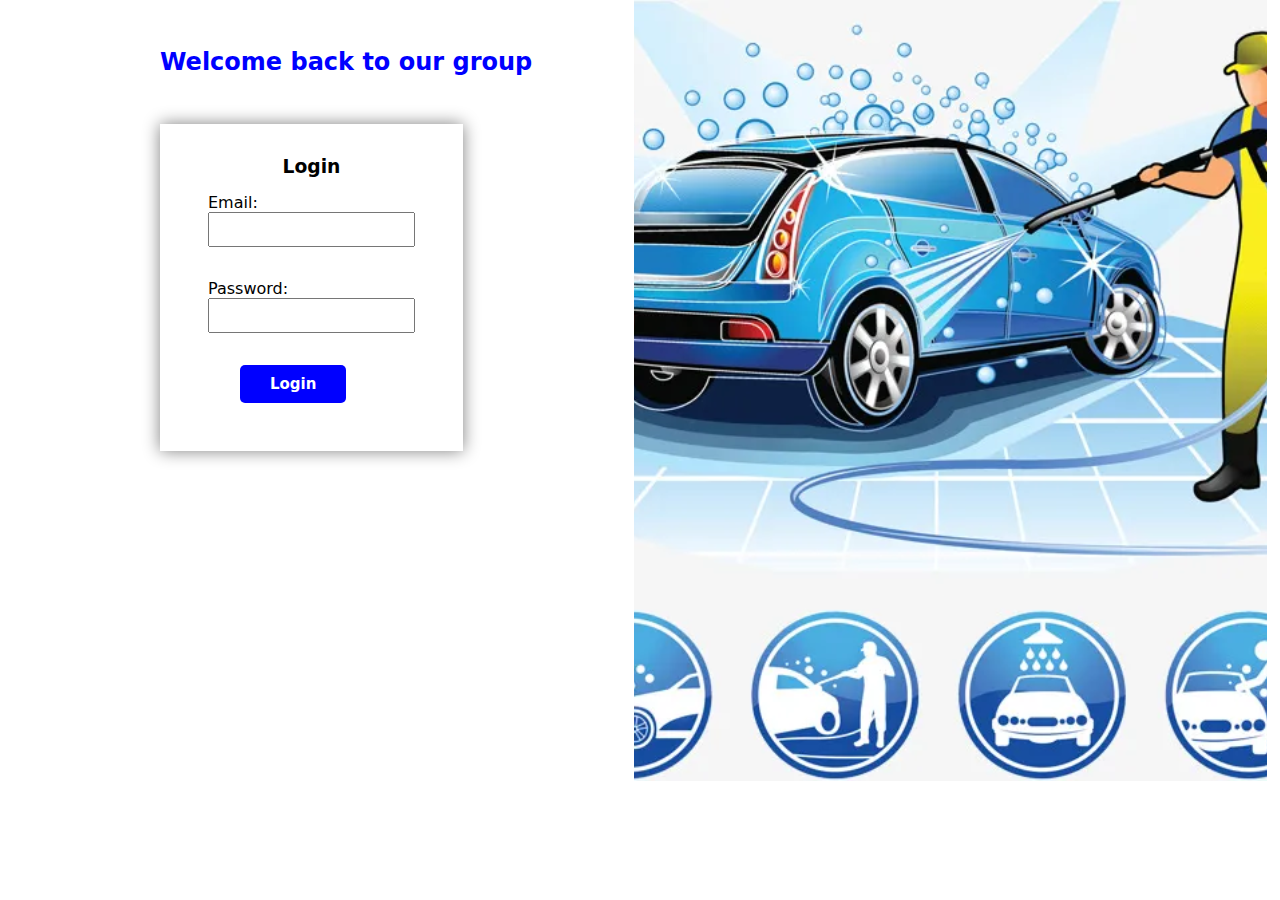
<file: Frontend/login.html>
<!DOCTYPE html>
<html lang="en">

<head>
    <meta charset="UTF-8">
    <meta name="viewport" content="width=device-width, initial-scale=1.0">
    <title>Document</title>
    <link rel="stylesheet" href="./login.css" />
</head>

<body>
    <div class="login-form">
        <div class="header">
            <h2>Welcome back to our group</h2>
        </div>
        <form action="../users/login.php" method="post" enctype="multipart/form-data">
            <h3>Login</h3>
            <label for="username">Email:</label>
            <input name="email" id="username" type="text">
            <label for="password">Password:</label>
            <input name="password" id="password" type="password">
            <button name="submit" type="submit">Login</button>
        </form>
    </div>
    <div style="display: inline-block;">
        <img src="./washing-car-png-hd-car-wash-beauty-care-services-rinse-car-wash-service-industry-png-and-psd-650 1.svg"
            alt="">
    </div>
</body>

</html>
</file>
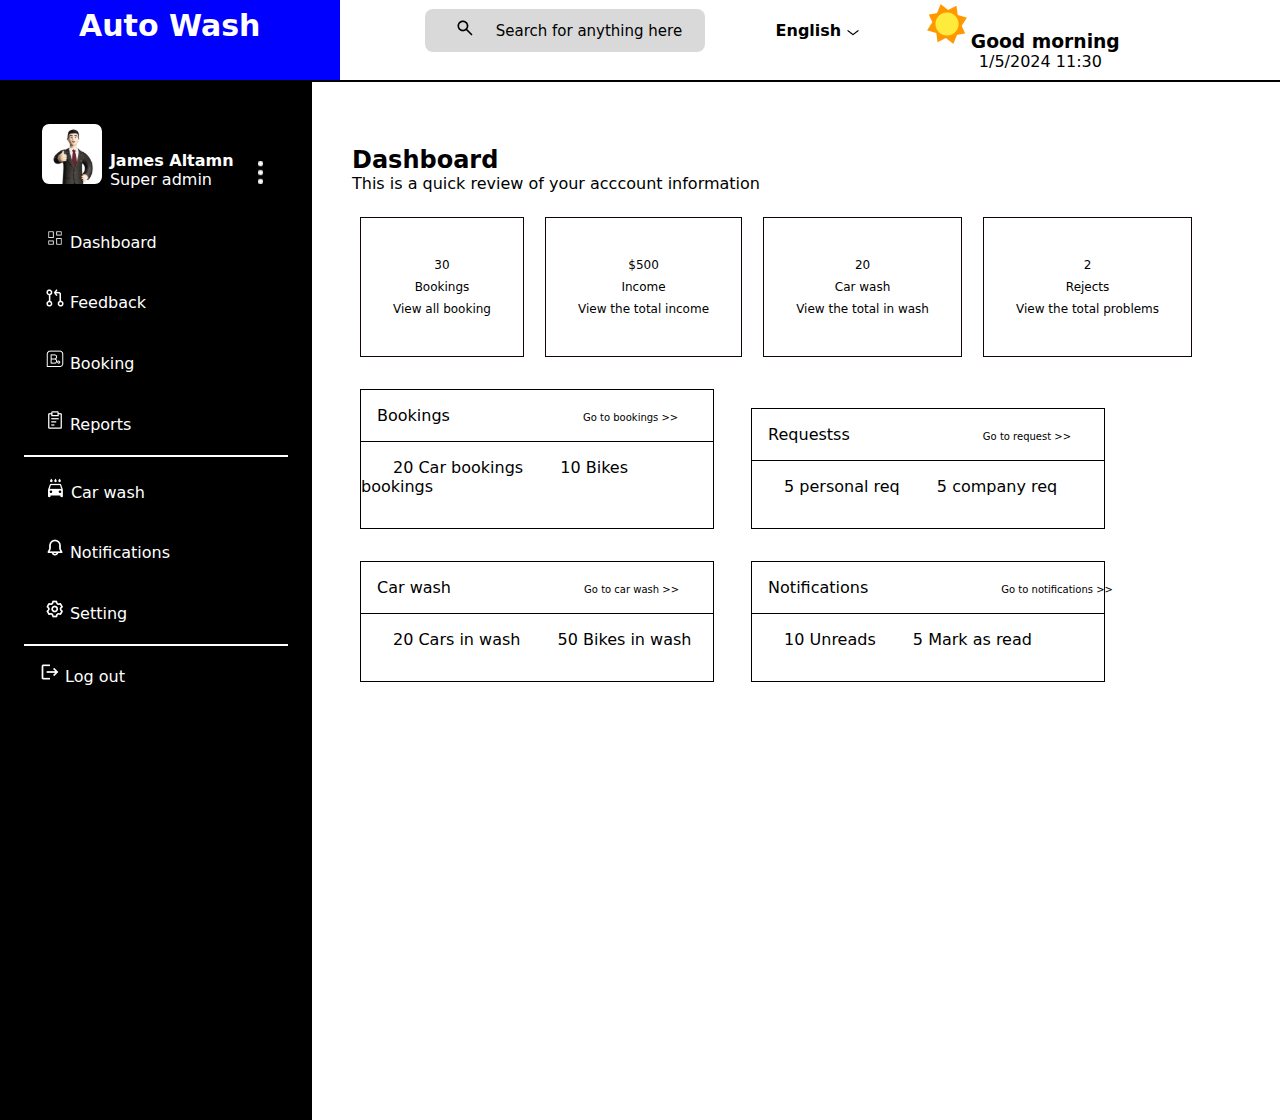
<file: Frontend/myAdmin.html>
<!DOCTYPE html>
<html lang="en">

<head>
    <meta charset="UTF-8">
    <meta name="viewport" content="width=device-width, initial-scale=1.0">
    <title>Document</title>
    <link rel="stylesheet" href="./myAdmin.css">
</head>

<body>
    <!-- Header -->
    <div class="header">
        <div class="logo">
            <h1>Auto Wash</h1>
        </div>
        <div class="search">
            <img src="search.png" alt="">
            <input type="search" placeholder="Search for anything here">
        </div>
        <div class="languages">
            <div class="dropdown-button">English <img src="dropdown.png" alt=""></div>
            <div class="language-list">
                <span>French</span>
                <span>Spanish</span>
                <span>Kiswahili</span>
                <span>Kinyarwahda</span>
            </div>
        </div>
        <div class="greeting">
            <h3> <img src="./icons8-sun.gif" alt="">Good morning</h3>
            <span class="time">
                <span>1/5/2024</span>
                <span>11:30</span>
            </span>
        </div>
    </div>

    <!-- This is side bar -->
    <div class="side-bar">
        <div class="profile">
            <img src="./adminprofile.svg" alt="" width="60px">
            <span>
                <h4>James Altamn</h4>
                <p>Super admin</p>
            </span>
            <span style="margin-left:1rem ;"><img src="./3dots.png" width="5px" alt=""></span>
        </div>
        <div class="pages">
            <div onclick="showDashboard()"><img src="./replies.png" alt=""> Dashboard</div>
            <div onclick="showFeedback()"><img src="./feedback.png" alt=""> Feedback</div>
            <div onclick="showBooking()"><img src="./booking.png" alt=""> Booking</div>
            <div onclick="showReports()"><img src="./reports.png" alt=""> Reports</div>
            <hr>
            <div onclick="showCarwash2()"><img src="./carwash.png" alt=""> Car wash</div>
            <div onclick="showNotifications()"><img src="notification.png" alt=""> Notifications</div>
            <div onclick="showSetting()"><img src="setting.png" alt=""> Setting</div>
            <hr>
            <button><img src="./logout.png" alt=""> Log out</button>
        </div>
    </div>

    <!-- Admin dashboard 1 -->
    <div id="carwash1">
        <div class="photocard">
            <div class="cadre">
                <img src="./kigali 1.png" alt="">
                <p>Kigale</p>
            </div>
            <div class="changing-buttons">
                <button><img src="./delete.png" alt="" class="delete"></button>
                <button><img src="./edit.png" alt="" class="edit"></button>
            </div>
        </div>
        <div class="photocard">
            <div class="cadre">
                <img src="./kigali 1.png" alt="">
                <p>Kigali</p>
            </div>
            <div class="changing-buttons">
                <button><img src="./delete.png" alt="" class="delete"></button>
                <button><img src="./edit.png" alt="" class="edit"></button>
            </div>
        </div>
        <div class="photocard">
            <div class="cadre">
                <img src="./kigali 1.png" alt="">
                <p>Kigale</p>
            </div>
            <div class="changing-buttons">
                <button><img src="./delete.png" alt="" class="delete"></button>
                <button><img src="./edit.png" alt="" class="edit"></button>
            </div>
        </div>
        <div class="photocard">
            <div class="cadre">
                <img src="./kigali 1.png" alt="">
                <p>Kigale</p>
            </div>
            <div class="changing-buttons">
                <button><img src="./delete.png" alt="" class="delete"></button>
                <button><img src="./edit.png" alt="" class="edit"></button>
            </div>
        </div>
        <div class="photocard">
            <div class="cadre">
                <img src="./kigali 1.png" alt="">
                <p>Kigale</p>
            </div>
            <div class="changing-buttons">
                <button><img src="./delete.png" alt="" class="delete"></button>
                <button><img src="./edit.png" alt="" class="edit"></button>
            </div>
        </div>
        <form>
            <span class="input">
                <label for="">New location</label>
                <input type="text">
            </span>
            <span class="input">
                <label for="">Update Location</label>
                <input type="text">
            </span>
            <button onclick="showCarwash2()" type="submit">Save Location</button>
        </form>
    </div>

    <!-- Dashboard 2 -->
    <div id="carwash2">
        <div class="dashboard2-head">
            <h2>Car wash</h2>
            <p>This is a quick review of the total cars in wash</p>
        </div>

        <div class="adding-button">
            <button onclick="showCarwash3()"> Add new booking</button>
            <button onclick="showCarwash1()"> Add new Location</button>
        </div>
        <div class="review-cards">
            <div>5</div>
            <p>Cars</p>
        </div>
        <div class="review-cards">
            <div>5</div>
            <p>Cars</p>
        </div>
        <div class="review-cards">
            <div>5</div>
            <p>Cars</p>
        </div>
        <div class="review-cards">
            <div>5</div>
            <p>Cars</p>
        </div>
    </div>

    <!-- Dashboard -3 -->
    <div id="carwash3">

        <form>
            <h2>Car > Add new booking </h2>
            <div class="inputs">
                <label for="clientName">Client name</label>
                <input id="clientName" type="text">
                <label for="">Client email</label>
                <input type="text">
            </div>
            <div class="inputs">
                <label for="">Vehicle model</label>
                <input type="text" placeholder="- Select model -">
                <label for="">Price plan</label>
                <input type="text" placeholder="- Select plan -">
            </div>
            <div class="inputs">
                <label for="">Booking date</label>
                <input type="date">
                <label for="">Return date</label>
                <input type="text">
            </div>
            <div class="inputs">
                <label for="">Location</label>
                <input type="text">
            </div>
            <button type="submit">Save Details</button>
        </form>
    </div>
    <!-- Dashboard 4 -->

    <div id="bookings">
        <h2>Booking</h2>
        <p>This is quick review of your account information</p>
        <div class="user-search">
            <img src="search.png" alt="">
            <input type="search" placeholder="Search for user">
        </div>

        <div class="booking-number">
            <span class="total-booking">1</span>
            <span>Total number if bookings</span>
        </div>

        <div class="table">
            <table>
                <thead>
                    <th>Name of the client</th>
                    <th>Vehicle model</th>
                    <th>Booking Date</th>
                    <th>Return date</th>
                    <th>Location</th>
                    <th>Plan</th>
                </thead>
                <tbody>
                    <tr>
                        <td>Hello</td>
                        <td>Why</td>
                        <td>Hello</td>
                        <td>Who</td>
                        <td>Are</td>
                    </tr>
                    <tr>
                        <td>Hello</td>
                        <td>Why</td>
                        <td>Hello</td>
                        <td>Who</td>
                        <td>Are</td>
                    </tr>
                    <tr>
                        <td>Hello</td>
                        <td>Why</td>
                        <td>Hello</td>
                        <td>Who</td>
                        <td>Are</td>
                    </tr>
                </tbody>
            </table>
        </div>

        <div class="buttons">
            <button>Previous</button>
            <button>1</button>
            <button>2</button>
            <button>3</button>
            <button>4</button>
            <button>Next</button>
        </div>

    </div>


    <!-- Dashboard -->
    <div id="dashboard">
        <div class="dashboard-title">
            <h2>Dashboard</h2>
            <p>This is a quick review of your acccount information</p>
        </div>
        <div class="summary">
            <span></span>
            <span>30</span>
            <span>Bookings</span>
            <span>View all booking</span>
        </div>
        <div class="summary">
            <span></span>
            <span>$500</span>
            <span>Income</span>
            <span>View the total income</span>
        </div>
        <div class="summary">
            <span></span>
            <span>20</span>
            <span>Car wash</span>
            <span>View the total in wash</span>
        </div>
        <div class="summary">
            <span></span>
            <span>2</span>
            <span>Rejects</span>
            <span>View the total problems</span>
        </div>


        <div class="cards">
            <div class="card-titles">
                <span>Bookings</span>
                <a href="">Go to bookings >></a>
            </div>
            <div class="main-body">
                <span>20 Car bookings</span>
                <span>10 Bikes bookings</span>
            </div>
        </div>
        <div class="cards">
            <div class="card-titles">
                <span>Requestss</span>
                <a href="">Go to request >></a>
            </div>
            <div class="main-body">
                <span>5 personal req</span>
                <span>5 company req</span>
            </div>
        </div>
        <div class="cards">
            <div class="card-titles">
                <span>Car wash</span>
                <a href="">Go to car wash >></a>
            </div>
            <div class="main-body">
                <span>20 Cars in wash</span>
                <span>50 Bikes in wash</span>
            </div>
        </div>
        <div class="cards">
            <div class="card-titles">
                <span>Notifications</span>
                <a href="">Go to notifications >></a>
            </div>
            <div class="main-body">
                <span>10 Unreads</span>
                <span>5 Mark as read</span>
            </div>
        </div>
    </div>

    <!-- Javascript -->

    <script>
        let dashboard = document.getElementById('dashboard');
        let feedback = document.getElementById('');
        let booking = document.getElementById('bookings')
        let reports = document.getElementById('');
        let carwash2 = document.getElementById('carwash2');
        let carwash1 = document.getElementById('carwash1');
        let carwash3 = document.getElementById('carwash3');
        let notification = document.getElementById('');
        let setting = document.getElementById('');


        function showDashboard() {
            this.style.backgroundColor='#808080';
            dashboard.style.display = 'block';
            carwash1.style.display = 'none';
            carwash2.style.display = 'none';
            carwash3.style.display = 'none';
            booking.style.display = 'none';

        }
        function showFeedback() {
            dashboard.style.display = 'none';
            carwash1.style.display = 'none';
            carwash2.style.display = 'none';
            carwash3.style.display = 'none';
            booking.style.display = 'none';
        }


        function showBooking() {
            dashboard.style.display = 'none';
            booking.style.display = 'block';
            carwash1.style.display = 'none';
            carwash2.style.display = 'none';
            carwash3.style.display = 'none';

        }


        function showReports() {
            dashboard.style.display = 'none';
            carwash1.style.display = 'none';
            carwash2.style.display = 'none';
            carwash3.style.display = 'none';
            booking.style.display = 'none';

        }


        function showCarwash1() {
            carwash1.style.display = 'block';
            carwash2.style.display = 'none';
            carwash3.style.display = 'none';
            dashboard.style.display = 'none';
            booking.style.display = 'none';

        }
        function showCarwash2() {
            carwash2.style.display = 'block';
            carwash1.style.display = 'none';
            carwash3.style.display = 'none';
            dashboard.style.display = 'none';
            booking.style.display = 'none';

        }
        function showCarwash3() {
            carwash3.style.display = 'block';
            carwash1.style.display = 'none';
            carwash2.style.display = 'none';
            dashboard.style.display = 'none';
            booking.style.display = 'none';

        }
        function showNotifications() {
            dashboard.style.display = 'none';
            carwash1.style.display = 'none';
            carwash2.style.display = 'none';
            carwash3.style.display = 'none';
            booking.style.display = 'none';



        }
        function showSetting() {
            dashboard.style.display = 'none';
            carwash1.style.display = 'none';
            carwash2.style.display = 'none';
            carwash3.style.display = 'none';
            booking.style.display = 'none';


        }
        function logout() {
            dashboard.style.display = 'none';
            carwash1.style.display = 'none';
            carwash2.style.display = 'none';
            carwash3.style.display = 'none';
        }
    </script>


</body>

</html>
</file>
<file: Frontend/login.css>
* {
    font-family: system-ui, -apple-system, BlinkMacSystemFont, 'Segoe UI', Roboto, Oxygen, Ubuntu, Cantarell, 'Open Sans', 'Helvetica Neue', sans-serif;
    margin: 0;
}

div {
    display: inline-block;
}

img {
    margin-left: 80%;
    width: 80%;
}

.header {
    display: block;
    color: blue;
    margin-bottom: 3rem;
}

.login-form {
    position: absolute;
    top: 3rem;
    left: 10rem;

}

form {
    position: relative;
    display: inline-block;
    padding: 2rem 3rem 3rem 3rem;
    box-shadow: 0 0 1rem gray;
}

form h3 {
    text-align: center;
    margin-bottom: 1rem;
}

label {
    font-weight: 500;

}

input {
    outline: none;
    margin-bottom: 2rem;
    display: block;
    padding: 0.5rem 1rem;


}


button {
    background-color: blue;
    color: white;
    padding: 10px 30px;
    border: 0;
    font-size: 15px;
    font-weight: 600;
    border-radius: 5px;
    margin-left: 2rem;
}
</file>
<file: Frontend/myAdmin.css>
* {
    font-family: system-ui, -apple-system, BlinkMacSystemFont, 'Segoe UI', Roboto, Oxygen, Ubuntu, Cantarell, 'Open Sans', 'Helvetica Neue', sans-serif;
    margin: 0;
    outline: none;
    border: 0;
    text-decoration: none;
}

a {
    color: black;
}

/* Header */
.header {
    background-color: white;
    border-bottom: 2px solid black;
    height: 5rem;
    padding: 0;
}

.logo {
    height: 4rem;
    background-color: blue;
    color: white;
    font-size: 15px;
    padding: 0.5rem 4.94rem;
    display: inline-block;
}

/* Searching input */
::placeholder {
    color: rgb(60, 60, 60);
}

.search {
    background-color: #D9D9D9;
    display: inline-block;
    padding: 0.7rem 0.2rem 0.7rem 2rem;
    border-radius: 0.5rem;
    margin: 0.5rem 0.1rem 0.5rem 5rem;
}

.search input {
    background-color: transparent;
    border: 0;
    font-weight: 500;
    width: 13rem;
    margin-left: 1rem;
    font-size: 15px;
    display: inline-block;
}

.search img {
    display: inline;
}

/* Language dropdown */
.languages {
    display: inline-block;
    font-weight: 600;
}

/* Greetings */
.greeting {
    position: absolute;
    display: inline-block;
}

.greeting div,
h3,
img {
    display: inline;
}

.time {
    display: block;
    margin-left: 3.5rem;
}

.language-list {
    display: none;
    position: absolute;
    background-color: white;
    min-width: 10rem;
    margin-left: 2rem;
    box-shadow: 0px 8px 16px 0px rgba(0, 0, 0, 0.2);
    z-index: 1;
    transition: display 3.5s;
}

.language-list span {
    color: black;
    padding: 1rem;
    margin: 0.5rem;
    display: block;
}

.language-list span:hover {
    background-color: #f1f1f1;
}

.dropdown-button {
    margin: 0 4rem;
    cursor: pointer;
}

.languages:hover .language-list {
    display: block;
    animation-name: displaying;
    /* animation-duration: 2s;
    animation-iteration-count: infinite; */
}

@keyframes displaying {
    0% {
        background-color: green;
    }

    50% {
        background-color: blue;
    }

    100% {
        background-color: green;
    }

}

/* Sidebar  */

.side-bar {
    background-color: black;
    color: white;
    float: left;
    width: 16.5rem;
    height: 110vh;
    padding: 1.5rem;
}

.profile {
    display: block;
    padding: 1rem;
}

.profile img,
.profile span {
    display: inline-block;
    margin: 0.1rem;
}

.pages div {
    padding: 1rem;
    margin: 0.3rem;
    transition: background-color 0.5s;
}

.pages div:hover {
    background-color: #808080;
}

.pages hr {
    height: 2px;
    background-color: white;

}

.pages button {
    background-color: transparent;
    color: white;
    padding: 1rem;
    font-size: 1rem;
}

/* Dashboard 1 */

.photocard {
    margin: 1rem;
    padding: 1rem;
    display: inline-block;
}

.photocard button {
    margin: 0.5rem;
    padding-left: 0.5rem;
    display: inline;
    background-color: transparent;
}

.cadre {
    box-shadow: 0 0 10px #b0adad;
    width: 10rem;
    display: inline-block;
}

.cadre img {
    width: 6rem;
    display: block;
    margin: 2rem 2rem 0 2rem;
}

.cadre p {
    color: blue;
    font-weight: 500;
    font-size: 13px;
    text-align: center;
    margin: 1.3rem 2rem 1.3rem 2rem;
}

#carwash1 form input {
    background-color: lightcyan;
    border-radius: 5px;
    border: 1px solid lightblue;
    padding: 0.7rem 5rem;
}

form label {
    display: block;
}

.input {
    margin-left: 4rem;
    display: inline-block;
}

#carwash1 form button {
    background-color: red;
    font-weight: 500;
    color: white;
    display: block;
    margin: 1rem 0 0 35rem;
    padding: 1rem 4rem;
    font-size: 15px;
    border-radius: 0.5rem;
}

#carwash1 {
    display: none;
}


/* Car wash dashboard */



.dashboard2-head {
    margin: 0.5rem 2rem;
    display: inline-block;
}

.dashboard2-head h2 {
    font-size: 25px;
    margin-bottom: 1rem;
}

.dashboard2-head p {
    font-size: 15px;
}

.adding-button {
    display: inline-block;
    margin-left: 1rem;
}

.adding-button button {
    background-color: red;
    color: white;
    font-size: 15px;
    font-weight: 500;
    padding: 0.7rem 2rem;
    margin-left: 2rem;
    border-radius: 5px;
}

.review-cards {
    border: 1.5px solid black;
    width: 3rem;
    padding: 3rem 3rem 1rem 5rem;
    /* box-shadow: 0 0 10px #808080; */
    display: inline-block;
    margin: 4rem 2rem;
}

.review-cards div {
    font-weight: 600;
    position: relative;
    top: -1rem;
    font-size: 2rem;
}

#carwash2 {
    display: none;
    padding: 1rem 1rem 0 1rem;
}

/* Dashboard 3 */

.add-new-booking form {
    width: 40rem;
}

.add-new-booking h2 {
    margin-bottom: 2rem;
}

.inputs {
    display: block;
    padding-left: 3rem;
    margin-bottom: 1rem;
    width: 40rem;
    /* Adjust width as needed */
}

::placeholder {
    color: black;
}

.inputs label,
.inputs input {
    margin-left: 1rem;
    display: inline-block;
}

.inputs input {
    background-color: lightcyan;
    border-radius: 5px;
    border: 1px solid lightblue;
    padding: 0.7rem 1rem;
}

.add-new-booking button {
    display: block;
    font-size: 15px;
    font-weight: 500;
    padding: 0.7rem 2rem;
    margin: 2rem 15rem;
    background-color: red;
    color: white;
    border-radius: 0.5rem;
}

#carwash3 {
    padding: 3rem 10rem 3rem 23rem;
    display: none;
}


/* Dashboard 4 */


.booking-page p {
    margin-top: 1rem;
}

.user-search {
    display: inline-block;
    border: 1px solid black;
    margin: 1rem;
    padding: 0.5rem 1rem;
}

.user-search input {
    padding-left: 1rem;
}

.booking-number {
    display: inline-block;
    position: relative;
    left: 16rem;
    top: -4rem;
}

.total-booking {
    border: 1px solid black;
    padding: 1rem 2rem;
    border-radius: 10px;
}

table {
    margin: 1rem 2rem;
    border: 1.5px solid black;
    border-collapse: collapse;
}

thead {
    border: 1.5px solid black;
}

th,
tr,
td {
    border-left: 1.5px solid black;
    border-right: 1.5px solid black;
    padding: 1rem;
}

.buttons {
    margin: 2rem 15rem;
}

.buttons button {
    background-color: #b0adad;
    font-size: 13px;
    font-weight: 400;
    margin-left: 0.2rem;
    border-radius: 5px;
    padding: 0.3rem 0.6rem;
}

#bookings {
    padding: 1rem;
    margin-left: 20rem;
    display: none;
}

/* Dashboard 5 */


.dashboard-title {
    margin-bottom: 1rem;
}

.summary {
    border: 1.5px solid rgb(19, 5, 5);
    display: inline-block;
    padding: 2rem;
    margin: 0.5rem 0.5rem 1rem 0.5rem;
}

.summary span {
    font-weight: 500;
    display: block;
    text-align: center;
    font-size: 12px;
    margin: 0 0 0.5rem 0;
}


.cards {
    width: 22rem;
    position: relative;
    left: -0.5rem;
    border: 1.5px solid black;
    display: inline-block;
    margin: 1rem;
    padding: 0 0 1rem 0;
    border-collapse: collapse;
}

.card-titles {
    border-collapse: collapse;
    border-bottom: 1.5px solid black;
    padding: 1rem 1rem 1rem 1rem;
}

.card-titles a {
    font-size: 10px;
    font-weight: 500;
    margin: 0;
    position: relative;
    left: 8rem;
}

.main-body {
    margin: 1rem 1rem 1rem 0;
}

.main-body span {
    margin-left: 2rem;
}

#dashboard {
    margin: 4rem 0 4rem 22rem;
}
</file>
